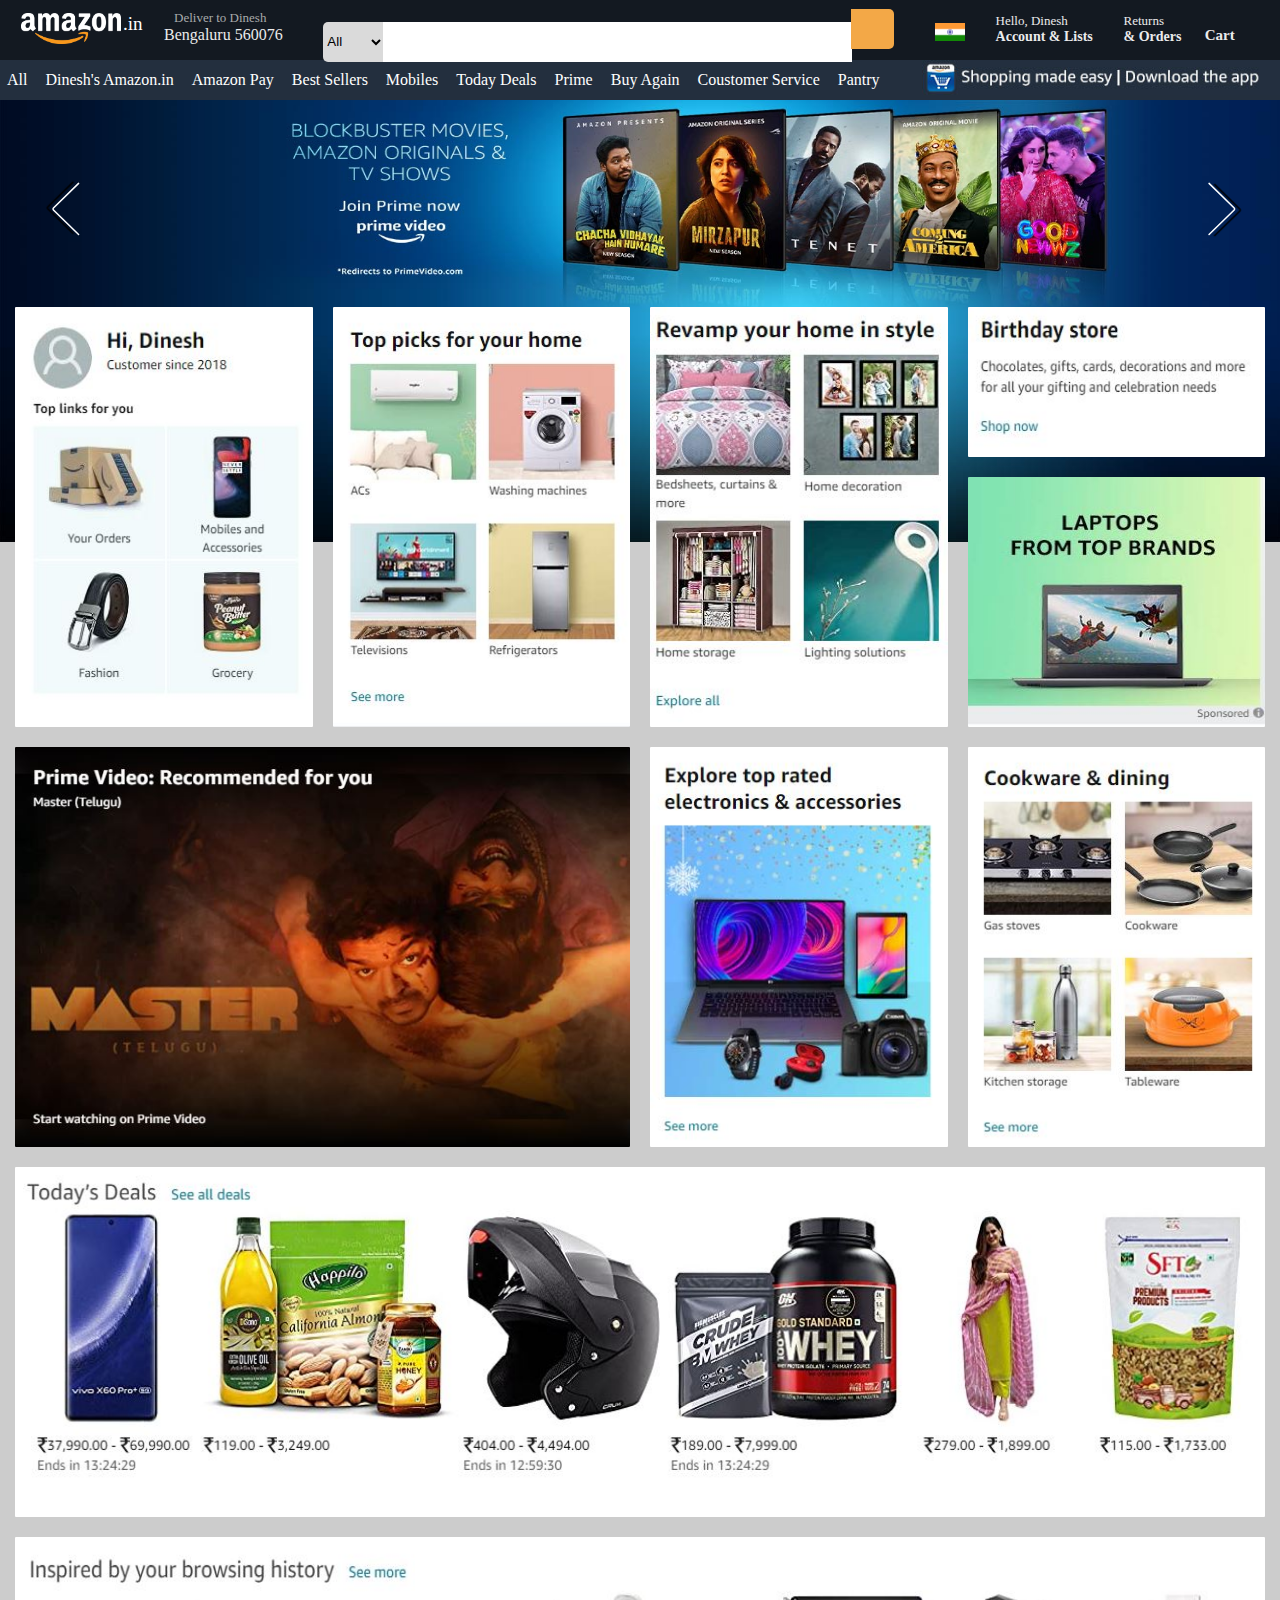
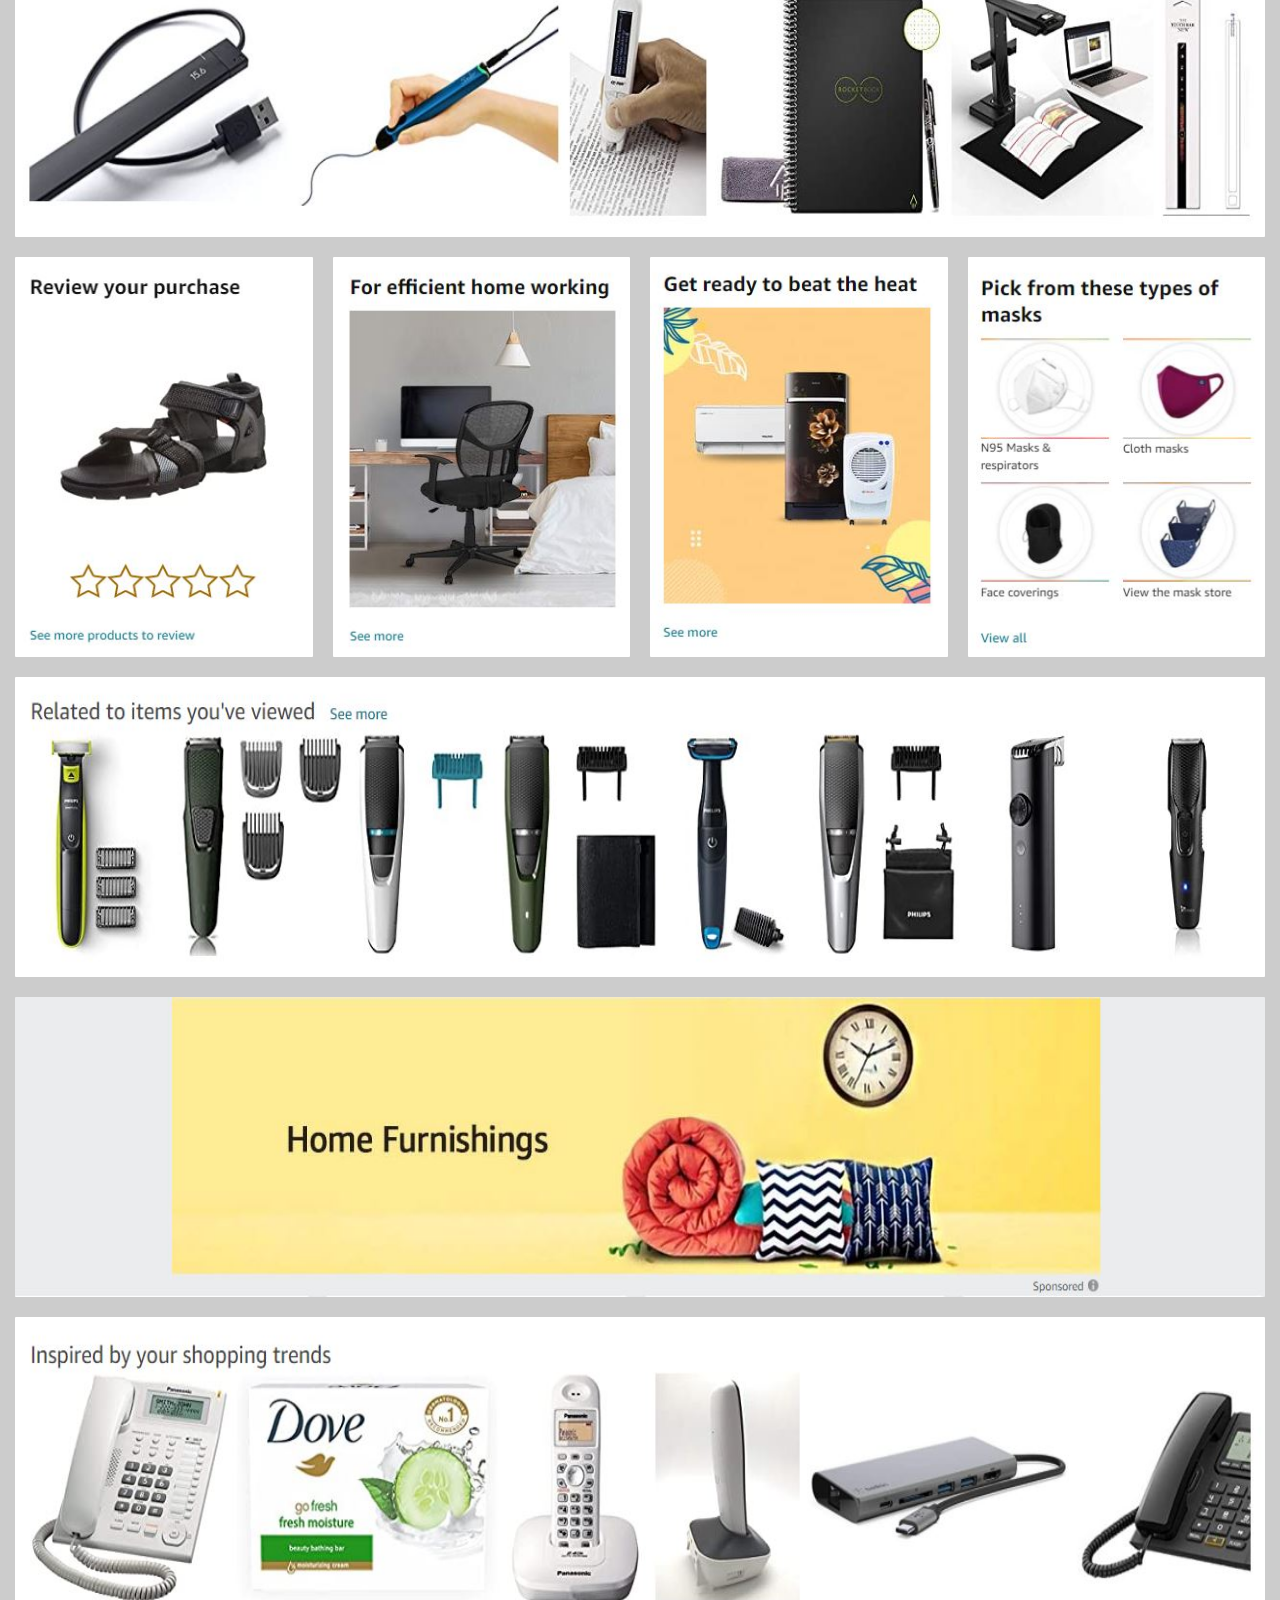
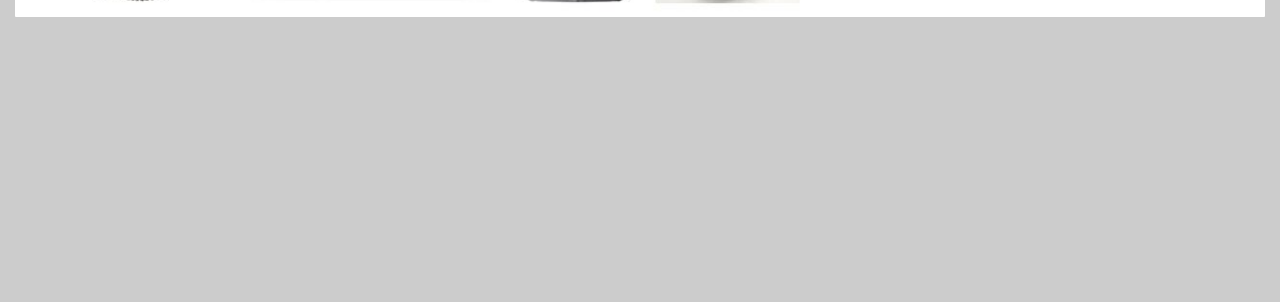
<file: index.html>
<!DOCTYPE html>
<html lang="en">
<head>
    <meta charset="UTF-8">
    <meta http-equiv="X-UA-Compatible" content="IE=edge">
    <meta name="viewport" content="width=device-width, initial-scale=1.0">
    <title>amazon clone</title>
    <link rel="stylesheet" href="style.css">
    <link rel="stylesheet" href="https://cdnjs.cloudflare.com/ajax/libs/font-awesome/5.15.3/css/all.min.css" integrity="sha512-iBBXm8fW90+nuLcSKlbmrPcLa0OT92xO1BIsZ+ywDWZCvqsWgccV3gFoRBv0z+8dLJgyAHIhR35VZc2oM/gI1w==" crossorigin="anonymous" />
    <link rel="shortcut icon" href="./images/smalllogo.jpg" type="image/x-icon">
</head>
<body>
    <div class="container">

        <header>
            <!-- logo section -->
            <div class="logo-section">
                <div class="logo">                <img src="./images/ClipartKey_1478728.png" alt=""></div>
                <div class="in-text">
                    <span>.in</span>
                </div>
            </div>

            <!-- deliver section  -->
            <div class="delivery-section">
              <span style="color: #A8AAAB;font-size: 13px;margin-left: 10px;">Deliver to Dinesh</span>  
              <span style="color: #EBEBEC;font-size: 16px;"><i class="fa fa-map-marker-alt"></i> Bengaluru 560076</span>  
            </div>

            <!-- serch section -->
            <div class="serch-setion">
                <form action="">
                    <select id="searchDropdownBox" name="url" >
                        <option selected="selected" value="aps">All </option>
                        <option value="todays-deals">Deals</option>
                        <option value="alexa-skills">Alexa Skills</option>
                        <option value="amazon-devices">Amazon Devices</option>
                        <option value="fashion">Amazon Fashion</option>
                        <option value="pantry">Amazon Pantry</option>
                        <option value="appliances">Appliances</option>
                        <option value="mobile-apps">Apps &amp; Games</option>
                        <option value="baby">Baby</option>
                        <option value="beauty">Beauty</option>
                        <option value="stripbooks">Books</option>
                        <option value="automotive">Car &amp; Motorbike</option>
                        <option value="apparel">Clothing &amp; Accessories</option>
                        <option value="collectibles">Collectibles</option>
                        <option value="computers">Computers &amp; Accessories</option>
                        <option value="electronics">Electronics</option>
                        <option value="furniture">Furniture</option>
                        <option value="lawngarden">Garden &amp; Outdoors</option>
                        <option value="gift-cards">Gift Cards</option>
                        <option value="grocery">Grocery &amp; Gourmet Foods</option>
                        <option value="hpc">Health &amp; Personal Care</option>
                        <option value="kitchen">Home &amp; Kitchen</option>
                        <option value="industrial">Industrial &amp; Scientific</option>
                        <option value="jewelry">Jewellery</option>
                        <option value="digital-text">Kindle Store</option>
                        <option value="luggage">Luggage &amp; Bags</option>
                        <option value="luxury-beauty">Luxury Beauty</option>
                        <option value="dvd">Movies &amp; TV Shows</option>
                        <option value="popular">Music</option>
                        <option value="mi">Musical Instruments</option>
                        <option value="office-products">Office Products</option>
                        <option value="pets">Pet Supplies</option>
                        <option value="instant-video">Prime Video</option>
                        <option value="shoes">Shoes &amp; Handbags</option>
                        <option value="software">Software</option>
                        <option value="sporting">Sports, Fitness &amp; Outdoors</option>
                        <option value="specialty-aps-sns">Subscribe &amp; Save</option>
                        <option value="home-improvement">Tools &amp; Home Improvement</option>
                        <option value="toys">Toys &amp; Games</option>
                        <option value="under-ten-dollars">Under ₹500</option>
                        <option value="videogames">Video Games</option>
                        <option value="watches">Watches</option>
                    </select>
                    <input type="search" name="search" id="search">
                    <button><i class="fas fa-search"></i></button>
                </form>
            </div>

            <!-- country section -->
            <div class="country-section">
                <img src="./images/india-flag-icon-64.png" alt="" width="30" height="18px">
                <i class="fas fa-caret-down" style="color: #A8AAAB;"></i>
            </div>
            <div class="country-section-toggle">
                <form action="">
                    <input type="radio" name="lang" id="EN" value="EN"> <label for="EN">English - EN</label><hr>
                    <input type="radio" name="lang" id="HI" value="HI"> <label for="HI">हिंदी - HI</label><br>
                    <input type="radio" name="lang" id="TA" value="TA"> <label for="TA">தமிழ் - TA</label><br>
                    <input type="radio" name="lang" id="TE" value="TE"> <label for="TE">తెలుగు - TE</label><br>
                    <input type="radio" name="lang" id="KN" value="KN"> <label for="KN">ಕನ್ನಡ - KN</label><br>
                    <input type="radio" name="lang" id="ML" value="ML"> <label for="ML">മലയാളം - ML</label>
                </form>
                <hr>
                <img src="./images/india-flag-icon-64.png" alt="" width="30px" style="margin: 2px;">
                <span style="font-size: 15px;">You are shopping on Amazon.in.</span>
                <p style="text-align: center;"><a href="#" style="color: blue;text-decoration: none;text-align: center;">change country/Region</a></p>
            </div>

            <!-- account section -->
            <div class="account-section">
                <span style="color: #EBEBEC;font-size: 13px;display:block;">Hello, Dinesh</span>  
                <span style="color: #EBEBEC;font-size: 14px;font-weight:800;display: block">Account &amp; Lists <i class="fas fa-caret-down" style="color: #A8AAAB;"></i></span>
            </div>
            <div class="account-section-toggle">
                <div class="accdata">

                    <div class="your-list aaa">
                        <h3>Your Lists</h3>
                        <ul>
                            <li><a href="#">Shopping List</a></li>
                            <li><a href="#">Shopping List 1</a></li><br>
                            <hr><br>
                            <li><a href="#">Create a Wish List</a></li>
                            <li><a href="#">Find a Wish List</a></li>
                            <li><a href="#">Wish from Any Website</a></li>
                            <li><a href="#">Baby Wish List</a></li>
                            <li><a href="#">Discover Your Style</a></li>
                            <li><a href="#">Explore Showroom</a></li>
                        </ul>
                    </div>
                    <div class="your-account aaa">
                        <h3>Your Account</h3>
                        <ul>
                            <li><a href="#">Your Account</a></li>
                            <li><a href="#">Your Orders</a></li>
                            <li><a href="#">Your Wish List</a></li>
                            <li><a href="#">Your Recommendations</a></li>
                            <li><a href="#">Your Prime Membership</a></li>
                            <li><a href="#">Your Prime Video</a></li>
                            <li><a href="#">Your Subscribe & Save Items</a></li>
                            <li><a href="#">Memberships & Subscriptions</a></li>
                            <li><a href="#">Your Amazon Business Account</a></li>
                            <li><a href="#">Your Seller Account</a></li>
                            <li><a href="#">Manage Your Content and Devices</a></li>
                            <li><a href="#">Switch Accounts</a></li>
                            <li><a href="./login/login.html">Sign Out</a></li>
                        </ul>
                    </div>

                </div>
            </div>

            <!-- order section -->
            <div class="order-section">
                <span style="color: #EBEBEC;font-size: 13px;display:block;">Returns</span>  
                <span style="color: #EBEBEC;font-size: 14px;font-weight:800;display: block">&amp; Orders</span>
            </div>

            <!-- cart section  -->
            <div class="cart-section">
  
                <span style="color: #EBEBEC;font-size: 30px;font-weight:800;"><i class="fas fa-shopping-cart"></i></span>
                <span style="color: #EBEBEC;font-size: 15px;font-weight:800;">Cart</span>
            </div>
        </header>

        <nav>
            <div class="nav-list">
                <ul>
                    <li class="side-nav-open"><a href="#"><i class="fa fa-bars" style="font-size: 20px;"></i> All</a></li>
                    <li><a href="#">Dinesh's Amazon.in</a></li>
                    <li><a href="#">Amazon Pay</a></li>
                    <li><a href="#">Best Sellers</a></li>
                    <li><a href="#">Mobiles</a></li>
                    <li><a href="#">Today Deals</a></li>
                    <li><a href="#">Prime</i></a></li>
                    <li><a href="#">Buy Again</a></li>
                    <li><a href="#">Coustomer Service</a></li>
                    <li><a href="#">Pantry</a></li>
                </ul>
            </div>
            <div class="dnld-section">
                <img src="./images/SWM_DownloadApp._CB410314483_.jpg" alt="" width="100%">
            </div>
        </nav>

       <div class="slider">
            <!-- #region Jssor Slider Begin -->
    <!-- Generator: Jssor Slider Composer -->
    <!-- Source: https://www.jssor.com/demos/banner-slider.slider/=edit -->
    <script src="./images/slider/jssor.slider-28.1.0.min.js" type="text/javascript"></script>
    <script type="text/javascript">
        window.jssor_1_slider_init = function() {

            var jssor_1_SlideshowTransitions = [
              {$Duration:800,x:-0.3,$During:{$Left:[0.3,0.7]},$Easing:{$Left:$Jease$.$InCubic,$Opacity:$Jease$.$Linear},$Opacity:2},
              {$Duration:800,x:0.3,$SlideOut:true,$Easing:{$Left:$Jease$.$InCubic,$Opacity:$Jease$.$Linear},$Opacity:2}
            ];

            var jssor_1_options = {
              $AutoPlay: 1,
              $SlideshowOptions: {
                $Class: $JssorSlideshowRunner$,
                $Transitions: jssor_1_SlideshowTransitions,
                $TransitionsOrder: 1
              },
              $ArrowNavigatorOptions: {
                $Class: $JssorArrowNavigator$
              },
              $ThumbnailNavigatorOptions: {
                $Class: $JssorThumbnailNavigator$,
                $Orientation: 2,
                $NoDrag: true
              }
            };

            var jssor_1_slider = new $JssorSlider$("jssor_1", jssor_1_options);

            /*#region responsive code begin*/

            var MAX_WIDTH = 1700;

            function ScaleSlider() {
                var containerElement = jssor_1_slider.$Elmt.parentNode;
                var containerWidth = containerElement.clientWidth;

                if (containerWidth) {

                    var expectedWidth = Math.min(MAX_WIDTH || containerWidth, containerWidth);

                    jssor_1_slider.$ScaleWidth(expectedWidth);
                }
                else {
                    window.setTimeout(ScaleSlider, 30);
                }
            }

            ScaleSlider();

            $Jssor$.$AddEvent(window, "load", ScaleSlider);
            $Jssor$.$AddEvent(window, "resize", ScaleSlider);
            $Jssor$.$AddEvent(window, "orientationchange", ScaleSlider);
            /*#endregion responsive code end*/
        };
    </script>
    <style>
        /*jssor slider loading skin spin css*/
        .jssorl-009-spin img {
            animation-name: jssorl-009-spin;
            animation-duration: 1.6s;
            animation-iteration-count: infinite;
            animation-timing-function: linear;
        }

        @keyframes jssorl-009-spin {
            from { transform: rotate(0deg); }
            to { transform: rotate(360deg); }
        }

        .jssora061 {display:block;position:absolute;cursor:pointer;}
        .jssora061 .a {fill:none;stroke:#fff;stroke-width:360;stroke-linecap:round;}
        .jssora061:hover {opacity:.8;}
        .jssora061.jssora061dn {opacity:.5;}
        .jssora061.jssora061ds {opacity:.3;pointer-events:none;}
    </style>
    <div id="jssor_1" style="position:relative;margin:0 auto;top:0px;left:0px;width:1100px;height:200x;overflow:hidden;visibility:hidden;">
        <!-- Loading Screen -->
        <div data-u="loading" class="jssorl-009-spin" style="position:absolute;top:0px;left:0px;width:100%;height:100%;text-align:center;background-color:rgba(0,0,0,0.7);">
            <img style="margin-top:-19px;position:relative;top:50%;width:38px;height:38px;" src="./images/slider/spin.svg" />
        </div>
        <div data-u="slides" style="cursor:default;position:relative;top:0px;left:0px;width:1100px;height:380px;overflow:hidden;">
            <div>
                <img data-u="image" src="./images/slider/slider1.jpg"/>
                <div u="thumb">Slide Description 001
                </div>
            </div>
            <div>
                <img data-u="image" src="./images/slider/slider2.jpg" />
                <div u="thumb">Slide Description 002
                </div>
            </div>
            <div>
                <img data-u="image" src="./images/slider/slider3.jpg" />
                <div u="thumb">Slide Description 003
                </div>
            </div>
            <div>
                <img data-u="image" src="./images/slider/slider4.jpg" />
                <div u="thumb">Slide Description 004
                </div>
            </div>
            <div>
                <img data-u="image" src="./images/slider/slider5.jpg" />
                <div u="thumb">Slide Description 005
                </div>
            </div>
            <div>
                <img data-u="image" src="./images/slider/slider6.jpg" />
                <div u="thumb">Slide Description 006
                </div>
            </div>
            <div>
                <img data-u="image" src="./images/slider/slider7.jpg" />
                <div u="thumb">Slide Description 007
                </div>
            </div>

        </div><a data-scale="0" href="https://www.jssor.com" style="display:none;position:absolute;">image gallery</a>
        <!-- Arrow Navigator -->
        <div data-u="arrowleft" class="jssora061" style="width:60px;height:60px;top:0px;left:25px;filter:drop-shadow(-5px -1px 0px #000);" data-autocenter="2" data-scale="0.75" data-scale-left="0.75">
            <svg viewbox="0 0 16000 16000" style="position:relative;top:-100px;left:0;width:100%;height:100%;">
                <path class="a" d="M11949,1919L5964.9,7771.7c-127.9,125.5-127.9,329.1,0,454.9L11949,14079"></path>
            </svg>
        </div>
        <div data-u="arrowright" class="jssora061" style="width:60px;height:60px;top:0px;right:25px;filter:drop-shadow(5px 1px 0px #000)" data-autocenter="2" data-scale="0.75" data-scale-right="0.75">
            <svg viewbox="0 0 16000 16000" style="position:relative;top:-100px;left:0;width:100%;height:100%;">
                <path class="a" d="M5869,1919l5984.1,5852.7c127.9,125.5,127.9,329.1,0,454.9L5869,14079"></path>
            </svg>
        </div>
    </div>
    <script type="text/javascript">jssor_1_slider_init();
    </script>
    <!-- #endregion Jssor Slider End -->
       </div>

       <div class="main1">
            <div id="block1"></div>
            <div id="block2"></div>
            <div id="block3"></div>
            <div id="block4"></div>
            <div id="block5"></div>
            <div id="block6"></div>
            <div id="block7"></div>
            <div id="block8"></div>
            <div id="block9"></div>
            <div id="block10"></div>
            <div id="block11"></div>
            <div id="block12"></div>
            <div id="block13"></div>
            <div id="block14"></div>
            <div id="block15"></div>
            <div id="block16"></div>
            <div id="block17"></div>
            <div id="block18"></div>

            
        </div>
    </div>
    <div class="side-nav">
        <div class="close"><span><i class="fa fa-times" style="font-size: 30px;"></i></span></i></div>
        <div class="navdata">
            <div class="user">
                <h2><i class="fa fa-user-circle"> Hello,Dinesh</i></h2>
            </div>
            <div class="data">
                <div class="dataa">
                    <h3>Trending</h3>
                    <ul>
                        <li><a href="#">Best Sellers</a></li>
                        <li><a href="#">New Releases</a></li>
                        <li><a href="#">Movers and Shakers</a></li>
                    </ul>
                </div>
                <div class="dataa">
                    <h3> Digital Content And Devices</h3>
                    <ul>
                        <li><a href="#">Echo & Alexa</a></li>
                        <li><a href="#">Fire TV</a></li>
                        <li><a href="#">Kindle E-Readers & eBooks</a></li>
                        <li><a href="#">Audible Audiobooks</a></li>
                        <li><a href="#">Amazon Prime Video</a></li>
                        <li><a href="#">Amazon Prime Music</a></li>
                    </ul>
                </div>
                <div class="dataa">                    
                    <h3> Shop By Department</h3>
                    <ul>
                        <li><a href="#">Mobiles, Computers</a></li>
                        <li><a href="#">TV, Appliances, Electronics</a></li>
                        <li><a href="#">Men's Fashion</a></li>
                        <li><a href="#">Women's Fashion
                        </a></li>
                    </ul>
                </div>
                <div class="dataa">
                
                    <h3>Programs & Features </h3>
                    <ul>
                        <li><a href="#">Gift Cards & Mobile Recharges</a></li>
                        <li><a href="#">Flight Tickets</a></li>
                        <li><a href="#">Full Store Directory</a></li>

                    </ul>
                </div>
                <div class="dataa">
                    <h3>Help & Settings</h3>
                    <ul>
                        <li><a href="#">Your Account</a></li>
                        <li><a href="#">Customer Service</a></li>
                        <li><a href="./login/login.html">Sign Out</a></li>

                    </ul>
                </div>
            </div>
        </div>
    </div>

    <script src="./app.js"></script>
</body>
</html>
</file>
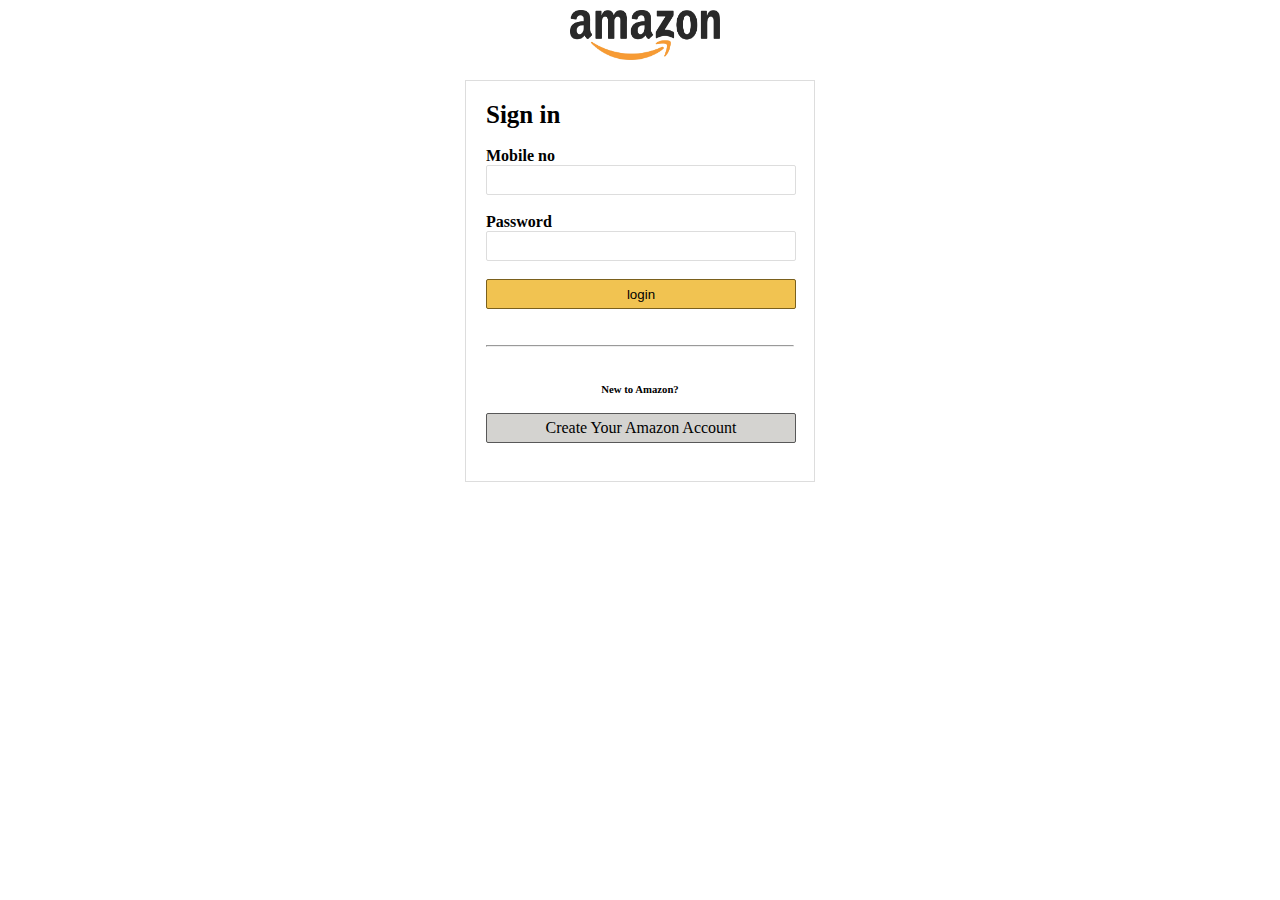
<file: login/login.html>
<!DOCTYPE html>
<html lang="en">
<head>
    <meta charset="UTF-8">
    <meta http-equiv="X-UA-Compatible" content="IE=edge">
    <meta name="viewport" content="width=device-width, initial-scale=1.0">
    <title>signin from</title>
    <link rel="stylesheet" href="style.css">
</head>
<body>
    <div class="container">
        <div class="logo">
            <img src="../images/amazon_PNG6.png" alt="" width="150" height="50"> 
        </div>
        <div class="form">
            <h2>Sign in</h2><br>
            <form id="signinForm">
                <label for="pno">Mobile no</label><br>
                <input type="number" id="pno" name="pno" ><br><br>
                <label for="password">Password</label><br>
                <input type="password" id="password" name="password" ><br><br>
                <button id="login">login</button>
                <br><br><br>
                <hr><br><br>
                <h6 style="text-align: center;">New to Amazon?</h6><br>
               <a href="../signup/signup.html" id="create">Create Your Amazon Account</a> 
            </form>
            <br>
            
        </div>
    </div>


    <script src="./script.js"></script>
</body>
</html>
</file>
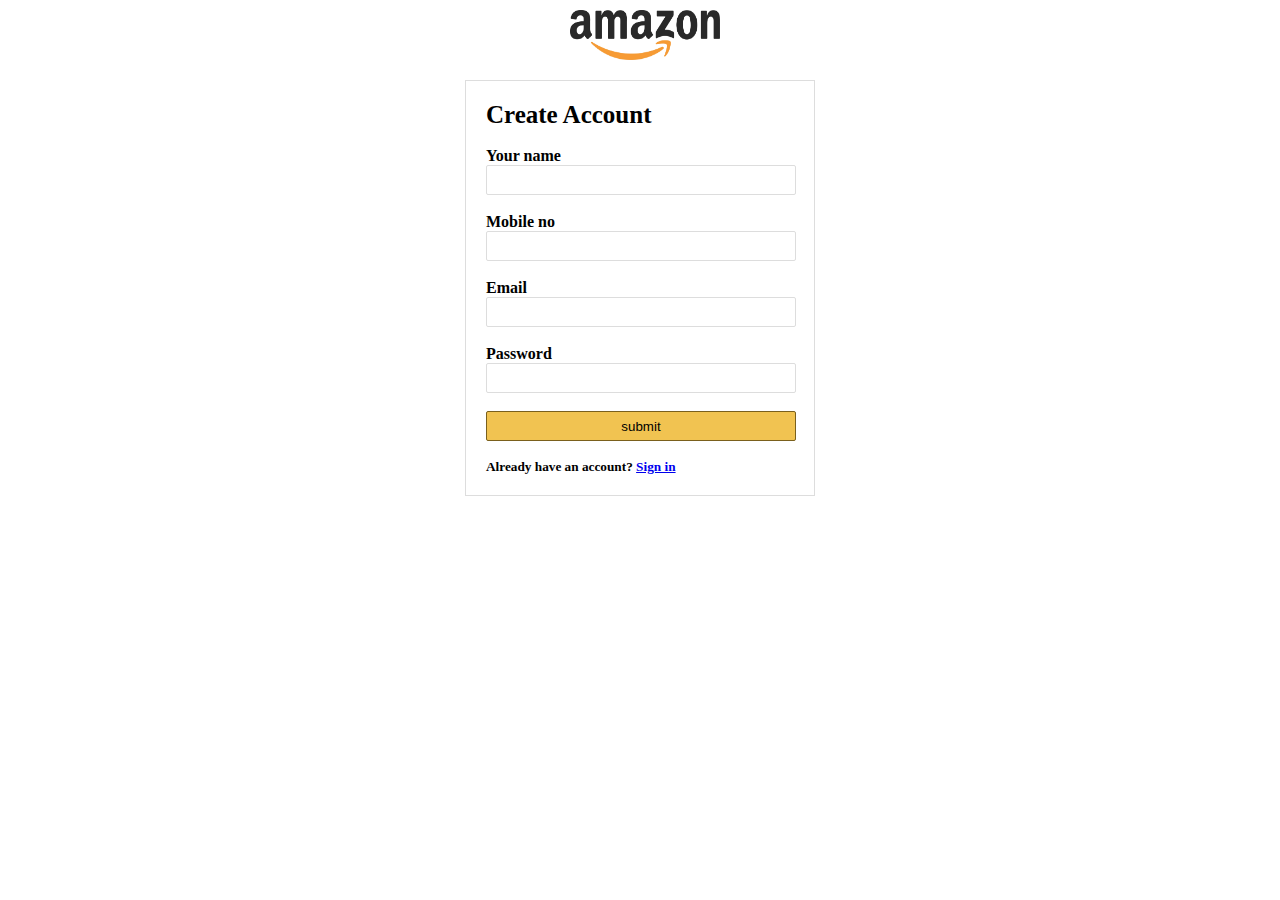
<file: signup/signup.html>
<!DOCTYPE html>
<html lang="en">
<head>
    <meta charset="UTF-8">
    <meta http-equiv="X-UA-Compatible" content="IE=edge">
    <meta name="viewport" content="width=device-width, initial-scale=1.0">
    <title>signup from</title>
    <link rel="stylesheet" href="style.css">
</head>
<body>
    <div class="container">
        <div class="logo">
            <img src="../images/amazon_PNG6.png" alt="" width="150" height="50"> 
        </div>
        <div class="form">
            <h2>Create Account</h2><br>
            <form action="../login/login.html" id="signupForm">
                <label for="Uname">Your name</label><br>
                <input type="text" id="Uname" name="Uname" ><br><br>
                <label for="pno">Mobile no</label><br>
                <input type="text" id="pno" name="pno" ><br><br>
                <label for="email">Email</label><br>
                <input type="text" id="email" name="email" ><br><br>
                <label for="password">Password</label><br>
                <input type="password" id="password" name="password" ><br><br>
                <button>submit</button>
            </form>
            <br>
            <h5>Already have an account? <a href="../login/login.html">Sign in</a> </h5>
        </div>
    </div>


    <script src="./script.js"></script>
</body>
</html>
</file>
<file: style.css>
*{
    margin: 0;
    padding: 0;
    box-sizing: border-box;
}

body{
    background-color: #eaeded;
}

.container{
    display:flex;
    flex-direction: column;
    transition: ease all 0.5s;
    background-color: #CCCCCC;
    /* filter:brightness(30%); */

}

header{
    /* order: 1; */
    width: 100%;
    height: 60px;
    background-color: #131921;
    /* position: fixed; */
    display: flex;
}

/* logo section */
.logo-section{
    position: relative;
    width: 160px;
    height: 55px;
    margin: 3px;
    display: flex;

}
.logo{
    width: 120px;
    height: 53px;
}
.logo img {
    width: 120px;
    height: 51px;
    padding: 10px;
    margin-left: 8px;
}

.in-text {
    width: 30px;
    margin-top: 10px;
    margin-left: -15;
   color: white; 
    font-size: 19px;
}

/* delivery section */
.delivery-section{
    position: relative;
    width: 160px;
    height: 55px;
    margin: 3px;
    padding: 5px;
}
.delivery-section span{
   display: inline-block;
}

/* search section */
.serch-setion{
    position: relative;
    width: 650px;
    height: 55px;
    margin: 3px;
    padding: 3px;
}

.serch-setion form select {
    width: 10%;
    height: 40px;
    border: none;
    position: relative;
    background-color: #DADADA;
    left: 5px;
    border-radius: 5px 0 0 5px;

}
.serch-setion form input {
    width: 78%;
    height: 40px;
    border: none;
    position: relative;
}
.serch-setion form button {
    width: 7%;
    height: 40px;
    border: none;
    position: relative;
    left: -5px;
    top: 3px;
    font-size: 22px;
    background-color: #F3A847;
    border-radius: 0 5px 5px 0;
}


/* .country-section */
.country-section{
    position: relative;
    width: 60px;
    height: 55px;
    margin: 3px;
    padding: 3px;
    color: white;
    padding: 5px;
    padding-top: 20px;
}

.country-section-toggle{
    width: 250px;
    height: 350px;
    background-color: #fff;  
    position:absolute; 
    top: 52px; 
    right: 140px;
    border-radius: 2px;
    border: 2px solid #FEECFC;
    display: none;
    padding: 10px;
    z-index: 1;

}
.country-section-toggle input{
    margin: 15px;
}

.country-section-toggle::before{
    content: "";
    width: 10px;
    height: 10px;
    background-color: #fff;
    position: absolute;
    left: 60px;
    top: -7px;
    transform: rotate(45deg);

}


/* account section  */

.account-section{
    position: relative;
    width: 130px;
    height: 55px;
    margin: 3px;
    padding: 3px;
    padding-top: 10px;
    color: white;
  

}
.account-section-toggle{
    width: 500px;
    height: 360px;
    background-color: #fff;  
    position:absolute; 
    top: 52px; 
    right: 70px;
    border-radius: 2px;
    border: 2px solid #FEECFC;
    display: none;
    z-index: 1;

}

.account-section-toggle::before{
    content: "";
    width: 20px;
    height: 20px;
    background-color: #fff;
    position: absolute;
    right: 105px;
    top: -7px;
    transform: rotate(45deg);
}

.show{
    display: block;
}


.accdata{
    display: flex;
    height: 100%;
}

.your-list{
    width: 250px;
    height: 100% ;
    border-right: 1px solid #CCCCCC;
}
.aaa{
    padding: 10px;
}
.aaa ul {
    list-style: none;
}

.aaa ul li{
    padding: 1px;
}

.aaa ul li a{
    text-decoration: none;
    color: #232F3E;
    font-size: 13px;
}
.aaa ul li a:hover{
    text-decoration: underline;
    color: #E47911;

}
/* order section  */
.order-section{
    position: relative;
    width: 80px;
    height: 55px;
    margin: 3px;
    padding: 3px;
    padding-top: 10px;
    color: white;
}


/* cart section  */
.cart-section{
    position: relative;
    width: 80px;
    height: 55px;
    margin: 3px;
    padding: 3px;
    padding-top: 10px;
    color: white;
}




/* nav bar section */
nav{
    width: 100%;
    height: 40px;
    background-color: #232F3E;
    display: flex;
}
.nav-list{
    width: 72%;
}
.nav-list ul{
    list-style: none;
}
.nav-list ul li{
    display: inline-block;
    padding: 7px;
}
.nav-list ul li a{
    text-decoration: none;
    color: white;
}

.dnld-section{
    width: 28%;
    height: 40px;

}

/* side nav  */
.side-nav{
    width: 350px;
    height: 100vh;
    background-color: #fff;
    position: fixed;
    transition: ease all 0.5s;
    left: -450px;
    top: 0;
}
.side-nav .close{
    font-size: 40px;
    position: absolute;
    right: -30px;
    color: #fff;
}

.aa{
    left: 0;
}
.bb{
    filter: brightness(30%);
    transition: ease all 0.5s;
}

.navdata{
    width: 100%;
    height: 100%;
    background-color:#fff;
    display: flex;
    flex-direction: column;
}
.navdata .user{
    width: 100%;
    height: 50px;
    background-color: #232F3E;
    color: #fff;
    padding: 10px;
    padding-left: 20px;
}
.data{
    display: flex;
    flex-direction: column;
    overflow:auto;
}
.dataa{
    color: #111111;
    padding: 20px;
    border-bottom: 1px solid #D5DBDB;
}
.dataa ul{
    list-style: none;
}
.dataa ul li {
    padding: 10px 0; 
}

.dataa ul li a {
    color: #111111;
    text-decoration: none;
}
 /* main content  */
.slider{
    width: 100%;
    overflow: hidden;

}


 .main1{
    width: 100%;
    background-color: transparent;
    position: relative;
    top: -250px;
    display: grid;
    grid-template-columns: auto auto auto auto;
    grid-template-rows: 150px 250px 400px 350px 300px 400px 300px 300px 300px;
    grid-gap: 20px 20px ;
    padding: 15px;
}

.main1 div{
    background-color: #fff;
    border-radius: 1px;


}
#block1{
    background-image: url('./images/products/01.JPG');
    background-repeat: no-repeat;
    background-size: 100% 100%;
    grid-column: 1/2;
    grid-row: 1/3;
}

#block2{
    background-image: url('./images/products/02.JPG');
    background-repeat: no-repeat;
    background-size: 100% 100%;
    grid-column: 2/3;
    grid-row: 1/3; 
}
#block3{
    background-image: url('./images/products/03.JPG');
    background-repeat: no-repeat;
    background-size: cover;
    grid-column: 3/4;
    grid-row: 1/3; 
}
#block4{
    background-image: url('./images/products/04.JPG');
    background-repeat: no-repeat;
    background-size: 100% 100%;
    grid-column: 4/5;
    grid-row: 1/2; 
}
#block5{
    background-image: url('./images/products/05.JPG');
    background-repeat: no-repeat;
    background-size: 100% 100%;
    grid-column: 4/5;
    grid-row: 2/3; 
}
#block6{
    background-image: url('./images/products/06.JPG');
    background-repeat: no-repeat;
    background-size: 100% 100%;
    grid-column: 1/3;
    grid-row: 3/4; 
}
#block7{
    background-image: url('./images/products/07.JPG');
    background-repeat: no-repeat;
    background-size: 100% 100%;
    grid-column: 3/4;
    grid-row: 3/4; 
}
#block8{
    background-image: url('./images/products/08.JPG');
    background-repeat: no-repeat;
    background-size: 100% 100%;
    grid-column: 4/5;
    grid-row: 3/4; 
}
#block9{
    background-image: url('./images/products/09.JPG');
    background-repeat: no-repeat;
    background-size: 100% 100%;
    grid-column: 1/5;
    grid-row: 4/5; 
}
#block10{
    background-image: url('./images/products/10.JPG');
    background-repeat: no-repeat;
    background-size: 100% 100%;
    grid-column: 1/5;
    grid-row: 5/6; 
}
#block11{
    background-image: url('./images/products/11.JPG');
    background-repeat: no-repeat;
    background-size: 100% 100%;
 
}
#block12{
    background-image: url('./images/products/12.JPG');
    background-repeat: no-repeat;
    background-size: 100% 100%;
 
}
#block13{
    background-image: url('./images/products/13.JPG');
    background-repeat: no-repeat;
    background-size: 100% 100%;
 
}
#block14{
    background-image: url('./images/products/14.JPG');
    background-repeat: no-repeat;
    background-size: 100% 100%;
 
}
#block15{
    background-image: url('./images/products/15.JPG');
    background-repeat: no-repeat;
    background-size: 100% 100%;
    grid-column: 1/5;
 
}
#block16{
    background-image: url('./images/products/17.JPG');
    background-repeat: no-repeat;
    background-size: 100% 100%;
    grid-column: 1/5;
  
}
#block17{
    background-image: url('./images/products/16.JPG');
    background-repeat: no-repeat;
    background-size: 100% 100%;
    grid-column: 1/5;
  
}

/* footer{
    position: absolute;
    bottom: 0;
} */
</file>
<file: login/style.css>
*{
    margin: 0;
    padding: 0;
    box-sizing: border-box;
}

body{
    background-color: #fff;
}
.container{
    width: 350px;
    height: 100%;
    margin: auto;
    position:absolute;
    left: 0;
    right: 0;
}
.logo{
    width: 200px;
    height: 60px;
    margin: auto;
    position:relative;
    left: 30px;
    right: 0;
    top: 10px;
}

.form{
    border: 1px solid #DDDDDD;
    margin-top: 20px;
    padding: 20px;
    padding-left: 20px;
}

h2{
   font-size:25px;
}

input{
   width: 310px;
   height: 30px;
   border-radius: 2px;
   padding-left: 20px;
   font-size: 15px;
   border: 1px solid #DDDDDD;
 
}
input:focus{
    outline: 1px solid #E77600;
}
label{
    margin-top: 10px;
    font-weight: bold;
}

#login{
    width: 310px;
    height: 30px;
    background-color: #F1C351;
    border: 1px solid #7a601d;
    border-radius: 2px;
}
#login:hover{
    background-color: #d89c06;
}

#create{
    display: inline-block;
    width: 310px;
    height: 30px;
    background-color: #d4d3d0;
    border: 1px solid #585858;
    border-radius: 2px;
    color: #000;
    text-align: center;
    text-decoration: none;
    padding-top: 5px;
}
</file>
<file: signup/style.css>
*{
    margin: 0;
    padding: 0;
    box-sizing: border-box;
}

body{
    background-color: #fff;
}
.container{
    width: 350px;
    height: 100%;
    margin: auto;
    position:absolute;
    left: 0;
    right: 0;
}
.logo{
    width: 200px;
    height: 60px;
    margin: auto;
    position:relative;
    left: 30px;
    right: 0;
    top: 10px;
}

.form{
    border: 1px solid #DDDDDD;
    margin-top: 20px;
    padding: 20px;
    padding-left: 20px;
}

h2{
   font-size:25px;
}

input{
   width: 310px;
   height: 30px;
   border-radius: 2px;
   border: 1px solid #DDDDDD;
   padding-left: 20px;
   font-size: 15px;
 
}
input:focus{
    outline: 1px solid #E77600;
}
label{
    margin-top: 10px;
    font-weight: bold;
}

button{
    width: 310px;
    height: 30px;
    background-color: #F1C351;
    border: 1px solid #7a601d;
    border-radius: 2px;
}
button:hover{
    background-color: #d89c06;
}
</file>
